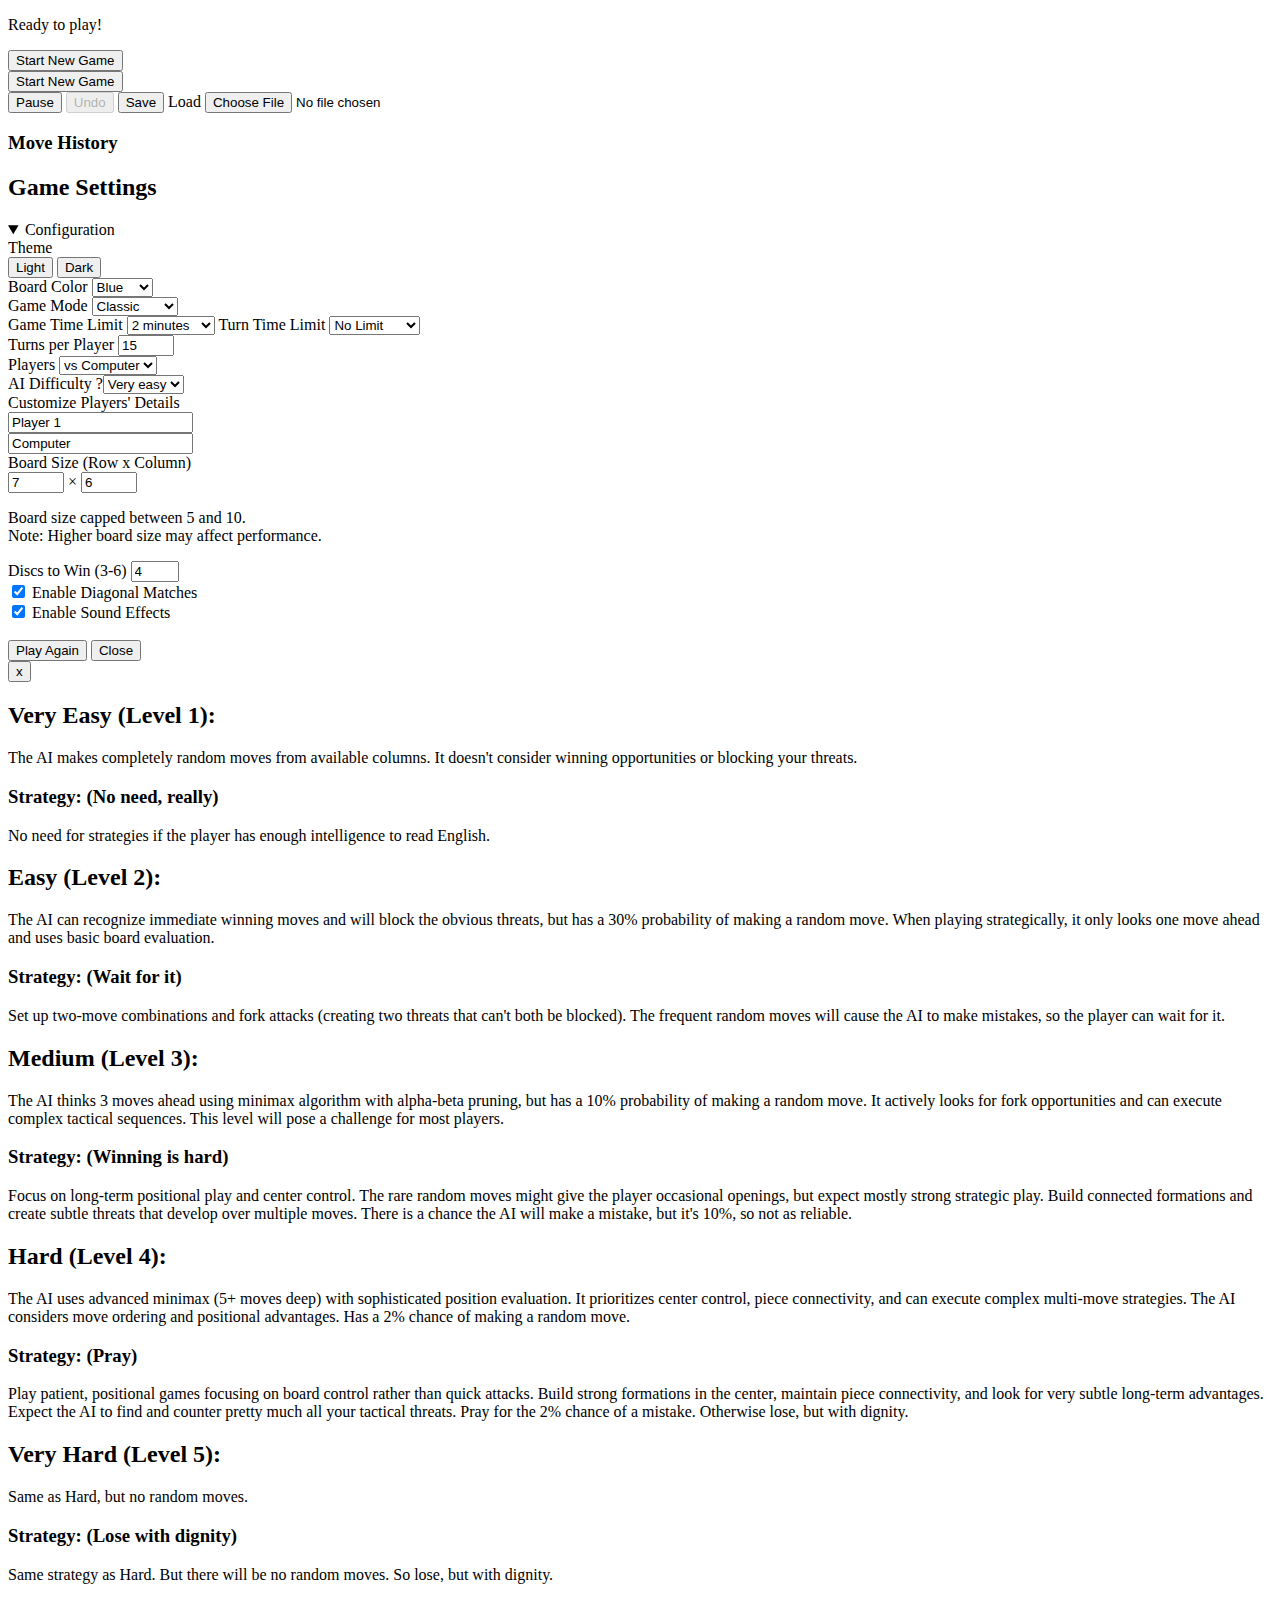
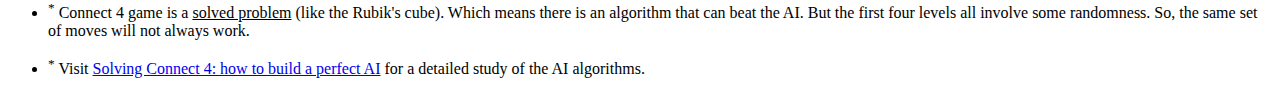
<file: connect-4/index.html>
<!DOCTYPE html>
<html lang="en">

<head>
    <meta charset="UTF-8">
    <meta name="viewport" content="width=device-width, initial-scale=1.0">
    <title>Connect 4 Game</title>
    <link rel="icon" href="icon.svg">
    <!-- <script src="https://cdn.tailwindcss.com"></script> -->
    <link rel="stylesheet" href="style.css">
    <link href="https://fonts.googleapis.com/css2?family=Inter:wght@400;500;600;700&display=swap" rel="stylesheet">
    
</head>

<body class="light bg-[var(--background)] text-[var(--text)]" role="main">

    <div class="main-container">
        <div class="mb-6 flex items-center justify-between">
            <div class="player-status-section">
                <div id="game-info" class="flex flex-col column items-center justify-around">
                    <p id="status-message" class="text-xl font-medium flex items-center justify-center"
                        aria-live="polite">Ready to play!</p>
                    <p id="timer-display" class="text-sm text-gray-600 dark:text-gray-400 ml-4" aria-live="polite"></p>
                </div>
            </div>

            <button id="start-game-btn"
                class="px-8 py-3 bg-purple-600 text-white font-bold rounded-lg shadow-lg hover:bg-purple-700 transition-colors items-center">
                Start New Game
            </button>

        </div>

        <div class="game-layout">
            <div class="game-area">
                <div class="game-board-section">
                    <div id="game-board-container" class="mx-auto aspect-[7/6] max-w-full rounded-lg shadow-lg">
                        <div id="falling-disc-layer" class="absolute inset-0 overflow-visible"></div>
                        <div id="board-visual-layer" class="absolute inset-0"></div>
                        <div id="game-board" class="h-full" role="grid" aria-label="Connect 4 game board">
                        </div>
                    </div>
                </div>
                
                <div id="col-no-display" class="text-center rounded-lg py-3">

                </div>
                
                <div class="controls-section">
                    <button id="start-game-btn-mobile"
                        class="px-8 py-3 mb-4 bg-purple-600 text-white font-bold rounded-lg shadow-lg hover:bg-purple-700 transition-colors items-center">
                        Start New Game
                    </button>

                    <div id="game-controls" class="flex justify-center gap-2">

                        <button id="pause-btn"
                            class="px-4 py-2 bg-blue-500 text-white rounded-lg shadow hover:bg-blue-600 focus-visible:focus transition-colors"
                            aria-label="Pause game">
                            Pause
                        </button>
                        <button id="undo-btn"
                            class="px-4 py-2 bg-orange-500 text-white rounded-lg shadow hover:bg-orange-600 focus-visible:focus transition-colors disabled:opacity-50 disabled:cursor-not-allowed"
                            aria-label="Undo last move" disabled>
                            Undo
                        </button>
                        <button id="save-btn"
                            class="px-4 py-2 bg-green-500 text-white rounded-lg shadow hover:bg-green-600 focus-visible:focus transition-colors"
                            aria-label="Save current game">
                            Save
                        </button>
                        <label
                            class="px-4 py-2 bg-yellow-500 text-white rounded-lg shadow hover:bg-yellow-600 cursor-pointer focus-within:ring-2 focus-within:ring-yellow-300 transition-colors">
                            Load
                            <input type="file" id="load-game-input" class="sr-only" accept=".json"
                                aria-label="Load saved game">
                        </label>
                    </div>

                    <div id="move-history" class="mt-4 text-center">
                        <h3 class="text-lg font-semibold mb-2">Move History</h3>
                        <div id="history-list"
                            class="text-sm text-gray-600 dark:text-gray-400 max-h-32 overflow-y-scroll">
                        </div>
                    </div>
                </div>
            </div>

            <aside class="bg-slate-700 text-white p-6 rounded-lg shadow-md">
                <div class="text-center mb-6">
                    <h2 class="text-2xl font-bold text-white">Game Settings</h2>
                </div>

                <details open>
                    <summary class="text-xl font-bold mb-4 border-b pb-2 cursor-pointer">Configuration</summary>
                    <div class="details-content">
                        <div class="mb-4">
                            <label class="block font-medium mb-2">Theme</label>
                            <div class="flex gap-2">
                                <button id="light-mode-btn"
                                    class="flex-1 px-4 py-2 bg-gray-200 text-gray-900 rounded-lg focus-visible:focus transition-colors">Light</button>
                                <button id="dark-mode-btn"
                                    class="flex-1 px-4 py-2 bg-gray-600 text-white rounded-lg focus-visible:focus transition-colors">Dark</button>
                            </div>
                        </div>

                        <div class="mb-4">
                            <label for="board-color" class="block font-medium mb-1">Board Color</label>
                            <select id="board-color"
                                class="w-full p-2 rounded bg-white text-black border focus-visible:focus">
                                <option value="#1469f4">Blue</option>
                                <option value="#4b5563">Gray</option>
                                <option value="#8b5cf6">Purple</option>
                                <option value="#00bd13">Green</option>
                            </select>
                        </div>

                        <div class="mb-4">
                            <label for="game-mode" class="block font-medium mb-1">Game Mode</label>
                            <select id="game-mode"
                                class="w-full p-2 rounded bg-white text-black border focus-visible:focus">
                                <option value="classic">Classic</option>
                                <option value="timed">Timed</option>
                                <option value="fixed_turn">Fixed Turn</option>
                            </select>
                        </div>

                        <div id="timed-options" class="hidden mb-4 pl-4 border-l-2 border-blue-300">
                            <label for="time-limit" class="block font-medium mb-1">Game Time Limit</label>
                            <select id="time-limit"
                                class="w-full p-2 rounded bg-white text-black border mb-2 focus-visible:focus">
                                <option value="120">2 minutes</option>
                                <option value="300">5 minutes</option>
                                <option value="600">10 minutes</option>
                                <option value="1200">20 minutes</option>
                            </select>
                            <label for="turn-time-limit" class="block font-medium mb-1">Turn Time Limit</label>
                            <select id="turn-time-limit"
                                class="w-full p-2 rounded bg-white text-black border focus-visible:focus">
                                <option value="0">No Limit</option>
                                <option value="10">10 seconds</option>
                                <option value="15">15 seconds</option>
                                <option value="30">30 seconds</option>
                            </select>
                        </div>

                        <div id="fixed-turn-options" class="hidden mb-4 pl-4 border-l-2 border-green-300">
                            <label for="turn-limit" class="block font-medium mb-1">Turns per Player</label>
                            <input type="number" id="turn-limit" value="15" min="5" max="50"
                                class="w-full p-2 rounded bg-white text-black border focus-visible:focus">
                        </div>

                        <div class="mb-4">
                            <label for="player-mode" class="block font-medium mb-1">Players</label>
                            <select id="player-mode"
                                class="w-full p-2 rounded bg-white text-black border focus-visible:focus">
                                <option value="vs_com">vs Computer</option>
                                <option value="2_player">2 Players</option>
                                <option value="3_player">3 Players</option>
                                <option value="4_player">4 Players</option>
                            </select>
                        </div>

                        <div id="ai-settings-container" class="mb-4 pl-4 border-l-2 border-red-300">
                        </div>

                        <div id="player-names-container" class="mb-4">
                            <label class="block font-medium mb-2">Customize Players' Details</label>
                        </div>

                        <div id="player-colors-container" class="mb-4 space-y-2">
                        </div>

                        <div class="mb-4">
                            <label class="block font-medium mb-1">Board Size (Row x Column)</label>
                            <div class="flex gap-2 items-center">
                                <input type="number" id="board-cols" value="7" min="5" max="10"
                                    class="w-1/2 p-2 rounded bg-white text-black border focus-visible:focus"
                                    aria-label="Number of columns">
                                <span>×</span>
                                <input type="number" id="board-rows" value="6" min="5" max="10"
                                    class="w-1/2 p-2 rounded bg-white text-black border focus-visible:focus"
                                    aria-label="Number of rows">
                            </div>
                            <p class="text-xs text-gray-300 mt-1"> Board size capped between 5 and 10. <br>
                                Note: Higher board size may affect performance. </p>
                        </div>

                        <div class="mb-4">
                            <label for="win-condition" class="block font-medium mb-1">Discs to Win (3-6)</label>
                            <input type="number" id="win-condition" value="4" min="3" max="6"
                                class="w-full p-2 rounded bg-white text-black border focus-visible:focus">
<!--                             <p class="text-xs text-gray-300 mt-1">Must be ≤ smallest board dimension</p> -->
                        </div>

                        <div class="mb-6 flex items-center gap-2">
                            <input type="checkbox" id="enable-diagonal" class="h-5 w-5 rounded focus-visible:focus"
                                checked>
                            <label for="enable-diagonal">Enable Diagonal Matches</label>
                        </div>

                        <div class="mb-4">
                            <div class="flex items-center gap-2 mb-2">
                                <input type="checkbox" id="enable-sound" class="h-5 w-5 rounded focus-visible:focus"
                                    checked>
                                <label for="enable-sound" class="font-medium">Enable Sound Effects</label>
                            </div>
                        </div>
                    </div>
                </details>
            </aside>
        </div>
    </div>

    <div id="winner-modal" class="modal-backdrop hidden" role="dialog" aria-modal="true"
        aria-labelledby="winner-message">
        <div class="modal-content bg-[var(--background)] text-[var(--text)] text-center">
            <h3 id="winner-message" class="text-3xl font-bold mb-4"></h3>
            <div class="flex gap-4 justify-center">
                <button id="play-again-btn"
                    class="px-6 py-2 bg-green-500 text-white rounded-lg shadow hover:bg-green-600 focus-visible:focus transition-colors">
                    Play Again
                </button>
                <button id="close-modal-btn"
                    class="px-6 py-2 bg-gray-500 text-white rounded-lg shadow hover:bg-gray-600 focus-visible:focus transition-colors">
                    Close
                </button>
            </div>
        </div>
    </div>

    <div id="com-info-modal" class="modal-backdrop hidden" role="dialog" aria-modal="true" aria-labelledby="com-level-info">
        <button id="close-com-info-btn"
            class="absolute top-3 right-4 bg-white text-black hover:text-gray-600 focus:outline-none focus:ring-2 focus:ring-gray-300 rounded-full p-1">x</button>
        <div class="relative modal-content bg-gray-700 text-white rounded-lg">
            
            <div class="very-easy-info mb-8">
                <h2 class="text-xl font-bold text-white mb-1">Very Easy (Level 1):</h3>
                    <p class="text-md mb-1">The AI makes completely random moves from available columns. It doesn't
                        consider winning
                        opportunities or blocking your
                        threats.</p>
                    <h3 class="text-lg font-bold text-white mb-1">Strategy: (No need, really)</h3>
                    <p class="text-md mb-1 strategy">No need for strategies if the player has enough intelligence to read English.</p>
            </div>

            <div class="easy-info mb-8">
                <h2 class="text-xl font-bold text-white mb-1">Easy (Level 2):</h3>
                    <p class="text-md mb-1">The AI can recognize immediate winning moves and will block the obvious
                        threats, but has a 30% probability of making a random move. When playing strategically, it only looks one move ahead and uses basic board evaluation.
                    </p>
                    <h3 class="text-lg font-bold text-white mb-1">Strategy: (Wait for it)</h3>
                    <p class="text-md mb-1 strategy">Set up two-move combinations and fork attacks (creating two threats that
                        can't both be blocked).
                        The frequent random
                        moves will cause the AI to make mistakes, so the player can wait for it.</p>
            </div>

            <div class="medium-info mb-8">
                <h2 class="text-xl font-bold text-white mb-1">Medium (Level 3):</h3>
                    <p class="text-md mb-1">The AI thinks 3 moves ahead using minimax algorithm with alpha-beta pruning,
                        but has a 10% probability of making a random move. It actively looks for fork opportunities and can execute complex tactical sequences.
                        This level will pose a challenge for most players.
                    </p>
                    <h3 class="text-lg font-bold text-white mb-1">Strategy: (Winning is hard)</h3>
                    <p class="text-md mb-1 strategy">Focus on long-term positional play and center control. The rare random moves
                        might give the player
                        occasional openings, but
                        expect mostly strong strategic play. Build connected formations and create subtle threats that
                        develop over multiple moves.
                        There is a chance the AI will make a mistake, but it's 10%, so not as reliable.
                    </p>
            </div>

            <div class="hard-info mb-8">
                <h2 class="text-xl font-bold text-white mb-1">Hard (Level 4):</h3>
                    <p class="text-md mb-1">The AI uses advanced minimax (5+ moves deep) with sophisticated position
                        evaluation. It
                        prioritizes center control,
                        piece connectivity, and can execute complex multi-move strategies. The AI considers move
                        ordering and positional
                        advantages. Has a 2% chance of making a random move.</p>
                    <h3 class="text-lg font-bold text-white mb-1">Strategy: (Pray)</h3>
                    <p class="text-md mb-1 strategy">Play patient, positional games focusing on board control rather than quick
                        attacks. Build strong
                        formations in the
                        center, maintain piece connectivity, and look for very subtle long-term advantages. Expect the
                        AI to find and counter
                        pretty much all your tactical threats. Pray for the 2% chance of a mistake. Otherwise lose, but with dignity.</p>
            </div>

            <div class="very-hard-info mb-8">
                <h2 class="text-xl font-bold text-white mb-1">Very Hard (Level 5):</h3>
                    <p class="text-md mb-1">Same as Hard, but no random moves.</p>
                    <h3 class="text-lg font-bold text-white mb-1">Strategy: (Lose with dignity)</h3>
                    <p class="text-md mb-1 strategy">Same strategy as Hard. But there will be no random moves. So lose, but with dignity.</p>
            </div>

            <ul>
                <li>
                    <p class="text-md text-white mb-2"> <sup>*</sup> Connect 4 game is a <span
                            style="text-decoration: underline;">solved problem</span> (like the Rubik's cube).
                        Which means there is an algorithm that can beat the AI. But the first four levels all
                        involve some randomness. So, the same set of moves will not always work.</p>
                </li>
                <li>
                    <p class="text-md font-bold text-white mb-1"> <sup>*</sup> Visit <a style="text-decoration: underline;"
                            href="http://blog.gamesolver.org/">Solving Connect 4: how to build a perfect AI</a>
                        for a detailed study of the AI algorithms.</p>
                </li>
            </ul>          
        </div>
    </div>

    <div id="audio-container" style="display: none;">
        <audio id="disc-drop-sound" preload="auto">
            <source src="sounds/disc-drop.mp3" type="audio/mpeg">
            <source src="sounds/disc-drop.wav" type="audio/wav">
        </audio>
        <audio id="win-sound" preload="auto">
            <source src="sounds/win.mp3" type="audio/mpeg">
            <source src="sounds/win.wav" type="audio/wav">
        </audio>
        <audio id="computer-win-sound" preload="auto">
            <source src="sounds/computer-win.mp3" type="audio/mpeg">
            <source src="sounds/computer-win.wav" type="audio/wav">
        </audio>
        <audio id="button-click-sound" preload="auto">
            <source src="sounds/button-click.mp3" type="audio/mpeg">
            <source src="sounds/button-click.wav" type="audio/wav">
        </audio>
        <audio id="column-hover-sound" preload="auto">
            <source src="sounds/hover.mp3" type="audio/mpeg">
            <source src="sounds/hover.wav" type="audio/wav">
        </audio>
        <audio id="error-sound" preload="auto">
            <source src="sounds/error.mp3" type="audio/mpeg">
            <source src="sounds/error.wav" type="audio/wav">
        </audio>
    </div>

    <script src="main.js"></script>
</body>

</html>
</file>
<file: connect-4/style.css>

</file>
